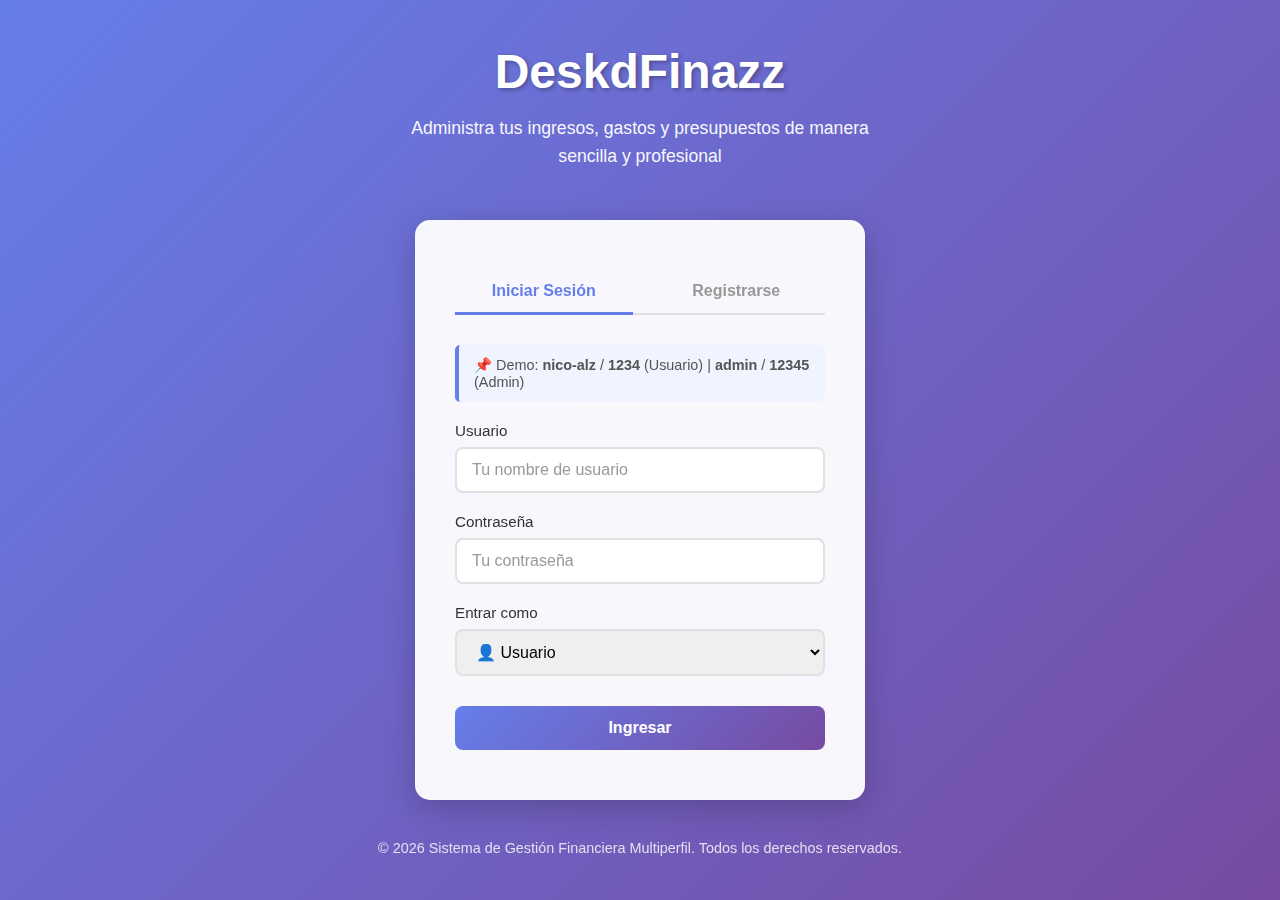
<file: index.html>
<!DOCTYPE html>
<html lang="es">
<head>
    <meta charset="UTF-8">
    <meta name="viewport" content="width=device-width, initial-scale=1.0">
    <link rel="stylesheet" href="https://fonts.google.com/specimen/Oswald">
    <title>Gestión Financiera Multiperfil</title>
    <link rel="stylesheet" href="assets/css/style.css">
    <style>
        * {
            margin: 0;
            padding: 0;
            box-sizing: border-box;
        }

        body {
            font-family: 'Segoe UI', Tahoma, Geneva, Verdana, sans-serif;
            background: linear-gradient(135deg, #667eea 0%, #764ba2 100%);
            min-height: 100vh;
            display: flex;
            flex-direction: column;
            justify-content: center;
            align-items: center;
            padding: 20px;
        }

        .header-section {
            text-align: center;
            color: white;
            margin-bottom: 50px;
        }

        .header-section h1 {
            font-size: 3em;
            font-weight: 700;
            margin-bottom: 15px;
            text-shadow: 2px 2px 4px rgba(5, 5, 5, 0.3);
        }

        .header-section p {
            font-size: 1.1em;
            max-width: 500px;
            margin: 0 auto;
            opacity: 0.95;
            line-height: 1.6;
        }

        .auth-container {
            background: rgba(255, 255, 255, 0.95);
            backdrop-filter: blur(10px);
            border-radius: 15px;
            box-shadow: 0 8px 32px rgba(0, 0, 0, 0.2);
            width: 100%;
            max-width: 450px;
            padding: 50px 40px;
            animation: slideUp 0.6s ease-out;
        }

        @keyframes slideUp {
            from {
                opacity: 0;
                transform: translateY(30px);
            }
            to {
                opacity: 1;
                transform: translateY(0);
            }
        }

        .tabs {
            display: flex;
            gap: 15px;
            margin-bottom: 30px;
            border-bottom: 2px solid #e0e0e0;
        }

        .tab-button {
            flex: 1;
            padding: 12px 0;
            border: none;
            background: none;
            font-size: 1em;
            font-weight: 600;
            color: #999;
            cursor: pointer;
            transition: all 0.3s ease;
            border-bottom: 3px solid transparent;
            margin-bottom: -2px;
        }

        .tab-button.active {
            color: #667eea;
            border-bottom-color: #667eea;
        }

        .tab-button:hover {
            color: #667eea;
        }

        .tab-content {
            display: none;
        }

        .tab-content.active {
            display: block;
            animation: fadeIn 0.3s ease-out;
        }

        @keyframes fadeIn {
            from {
                opacity: 0;
            }
            to {
                opacity: 1;
            }
        }

        .form-group {
            margin-bottom: 20px;
        }

        .form-group label {
            display: block;
            margin-bottom: 8px;
            color: #333;
            font-weight: 500;
            font-size: 0.95em;
        }

        .form-group input,
        .form-group select {
            width: 100%;
            padding: 12px 15px;
            border: 2px solid #e0e0e0;
            border-radius: 8px;
            font-size: 1em;
            transition: all 0.3s ease;
            font-family: inherit;
        }

        .form-group input:focus,
        .form-group select:focus {
            outline: none;
            border-color: #667eea;
            box-shadow: 0 0 0 3px rgba(102, 126, 234, 0.1);
            background-color: #f8f9ff;
        }

        .form-group input::placeholder {
            color: #999;
        }

        .submit-btn {
            width: 100%;
            padding: 13px;
            background: linear-gradient(135deg, #667eea 0%, #764ba2 100%);
            color: white;
            border: none;
            border-radius: 8px;
            font-size: 1em;
            font-weight: 600;
            cursor: pointer;
            transition: all 0.3s ease;
            margin-top: 10px;
        }

        .submit-btn:hover {
            transform: translateY(-2px);
            box-shadow: 0 5px 20px rgba(102, 126, 234, 0.4);
        }

        .submit-btn:active {
            transform: translateY(0);
        }

        .error-message {
            color: #e74c3c;
            font-size: 0.9em;
            margin-top: 5px;
            display: none;
        }

        .error-message.show {
            display: block;
        }

        .info-box {
            background: #f0f4ff;
            border-left: 4px solid #667eea;
            padding: 12px 15px;
            border-radius: 5px;
            font-size: 0.9em;
            color: #555;
            margin-bottom: 20px;
        }

        footer {
            margin-top: 40px;
            text-align: center;
            color: white;
            font-size: 0.9em;
            opacity: 0.8;
        }

        @media (max-width: 600px) {
            .auth-container {
                padding: 35px 25px;
            }

            .header-section h1 {
                font-size: 2em;
            }

            .header-section p {
                font-size: 1em;
            }
        }
    </style>
</head>
<body>
    <div class="header-section">
        <h1> DeskdFinazz</h1>
        <p>Administra tus ingresos, gastos y presupuestos de manera sencilla y profesional</p>
    </div>

    <div class="auth-container">
        <div class="tabs">
            <button class="tab-button active" id="login-tab" data-tab="login">Iniciar Sesión</button>
            <button class="tab-button" id="register-tab" data-tab="register">Registrarse</button>
        </div>

        <!-- LOGIN TAB -->
        <div id="login" class="tab-content active">
            <div class="info-box">
                📌 Demo: <strong>nico-alz</strong> / <strong>1234</strong> (Usuario) | <strong>admin</strong> / <strong>12345</strong> (Admin)
            </div>
            <form id="login-form">
                <div class="form-group">
                    <label for="login-username">Usuario</label>
                    <input type="text" id="login-username" placeholder="Tu nombre de usuario" required>
                </div>
                <div class="form-group">
                    <label for="login-password">Contraseña</label>
                    <input type="password" id="login-password" placeholder="Tu contraseña" required>
                </div>
                <div class="form-group">
                    <label for="login-role">Entrar como</label>
                    <select id="login-role">
                        <option value="user">👤 Usuario</option>
                        <option value="admin">👨‍💼 Administrador</option>
                    </select>
                </div>
                <button type="submit" class="submit-btn">Ingresar</button>
                <div class="error-message" id="login-error"></div>
            </form>
        </div>

        <!-- REGISTER TAB -->
        <div id="register" class="tab-content">
            <form id="register-form">
                <div class="form-group">
                    <label for="register-name">Nombre completo</label>
                    <input type="text" id="register-name" placeholder="Tu nombre" required>
                    <div class="error-message"></div>
                </div>
                <div class="form-group">
                    <label for="register-username">Usuario</label>
                    <input type="text" id="register-username" placeholder="Mínimo 4 caracteres" required minlength="4">
                    <div class="error-message"></div>
                </div>
                <div class="form-group">
                    <label for="register-password">Contraseña</label>
                    <input type="password" id="register-password" placeholder="Mínimo 4 caracteres" required minlength="4">
                    <div class="error-message"></div>
                </div>
                <div class="form-group">
                    <label for="register-password-confirm">Confirmar Contraseña</label>
                    <input type="password" id="register-password-confirm" placeholder="Repite tu contraseña" required minlength="4">
                    <div class="error-message"></div>
                </div>
                <div class="form-group">
                    <label for="register-role">Tipo de cuenta</label>
                    <select id="register-role">
                        <option value="user">👤 Usuario Estándar</option>
                        <option value="admin">👨‍💼 Administrador</option>
                    </select>
                </div>
                <button type="submit" class="submit-btn">Crear Cuenta</button>
                <div class="error-message" id="register-error"></div>
            </form>
        </div>
    </div>

    <footer>
        <p>&copy; 2026 Sistema de Gestión Financiera Multiperfil. Todos los derechos reservados.</p>
    </footer>

    <script src="assets/js/storage.js"></script>
    <script src="assets/js/app.js"></script>
    <script>
        // Tab switching logic
        document.querySelectorAll('.tab-button').forEach(button => {
            button.addEventListener('click', () => {
                const tabName = button.getAttribute('data-tab');
                
                // Remove active class from all buttons and contents
                document.querySelectorAll('.tab-button').forEach(b => b.classList.remove('active'));
                document.querySelectorAll('.tab-content').forEach(c => c.classList.remove('active'));
                
                // Add active class to clicked button and corresponding content
                button.classList.add('active');
                document.getElementById(tabName).classList.add('active');
            });
        });
    </script>
</body>
</html>
</file>
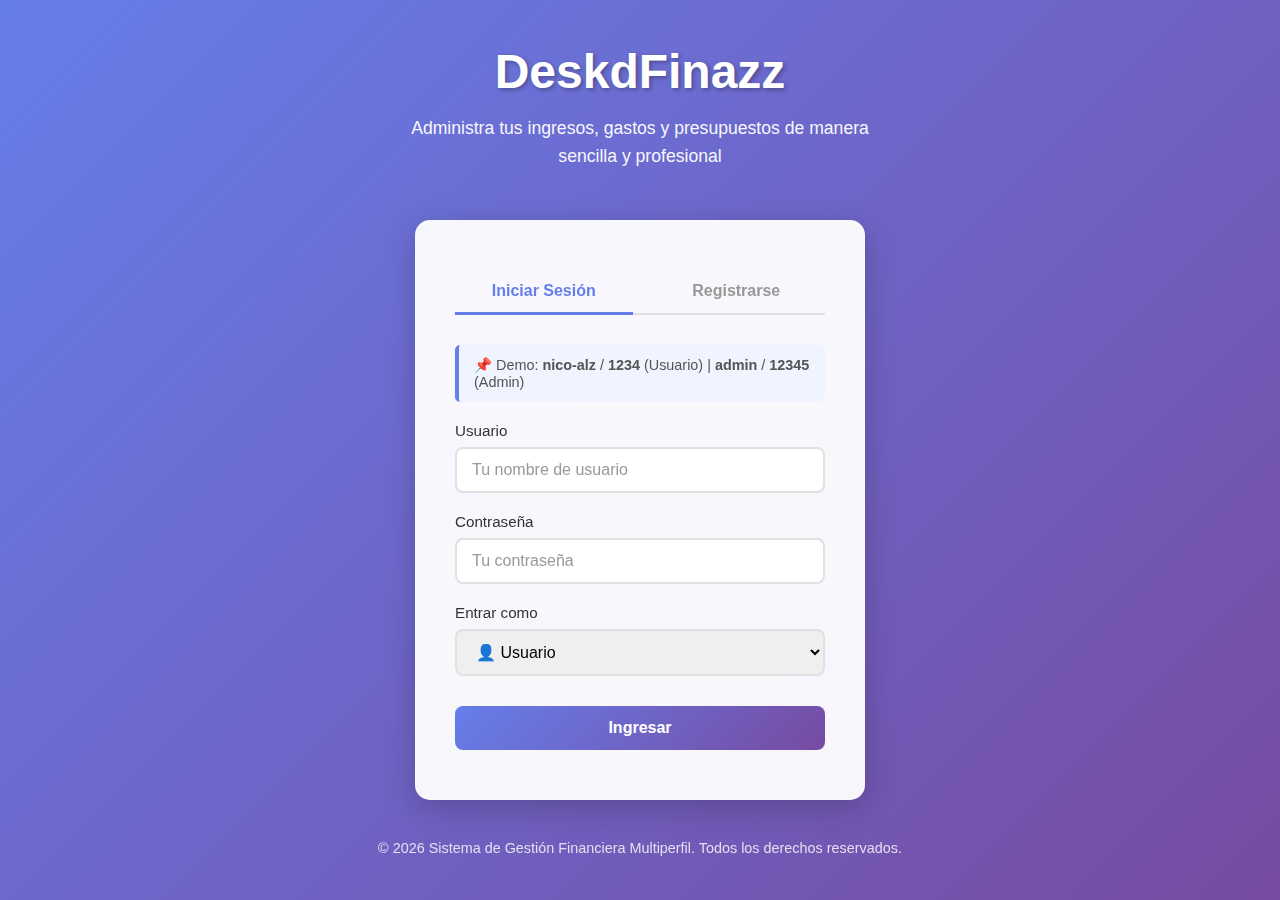
<file: admin.html>
<!DOCTYPE html>
<html lang="es">
<head>
    <meta charset="UTF-8">
    <meta name="viewport" content="width=device-width, initial-scale=1.0">
    <title>Panel de Administrador Financiero</title>
    <link href="https://cdn.jsdelivr.net/npm/bootstrap@5.3.0/dist/css/bootstrap.min.css" rel="stylesheet">
    <link rel="stylesheet" href="assets/css/style.css">
</head>
<body>
    <!-- NAVBAR -->
    <nav class="navbar navbar-dark bg-dark sticky-top">
        <div class="container-fluid">
            <span class="navbar-brand mb-0 h1">🔐 Panel Administrativo</span>
            <button id="logout" class="btn btn-outline-danger btn-sm">Cerrar sesión</button>
        </div>
    </nav>

    <div class="container-fluid py-4" id="admin-view">
        <div class="row">
            <div class="col-12">
                <h1 class="mb-4">Gestión Financiera - Administrador</h1>
            </div>
        </div>
        
        <!-- REPORTS SECTION -->
        <div class="row mb-4">
            <div class="col-12" id="reports"></div>
        </div>

        <!-- STATS SECTION -->
        <div class="row mb-4">
            <div class="col-12" id="stats"></div>
        </div>

        <!-- USERS LIST SECTION -->
        <div class="row mb-4">
            <div class="col-12" id="users-list"></div>
        </div>
    </div>

    <script src="https://cdn.jsdelivr.net/npm/bootstrap@5.3.0/dist/js/bootstrap.bundle.min.js"></script>
    <script src="assets/js/storage.js"></script>
    <script src="assets/js/finance.js"></script>
    <script src="assets/js/admin.js"></script>
    <script src="assets/js/app.js"></script>
    
    <footer class="footer mt-5 py-3 bg-dark text-white text-center">
        <div class="container">
            <small>&copy; 2026 Sistema de Gestión Financiera Multiperfil - Módulo Administrativo.</small>
        </div>
    </footer>
</body>
</html>
</file>
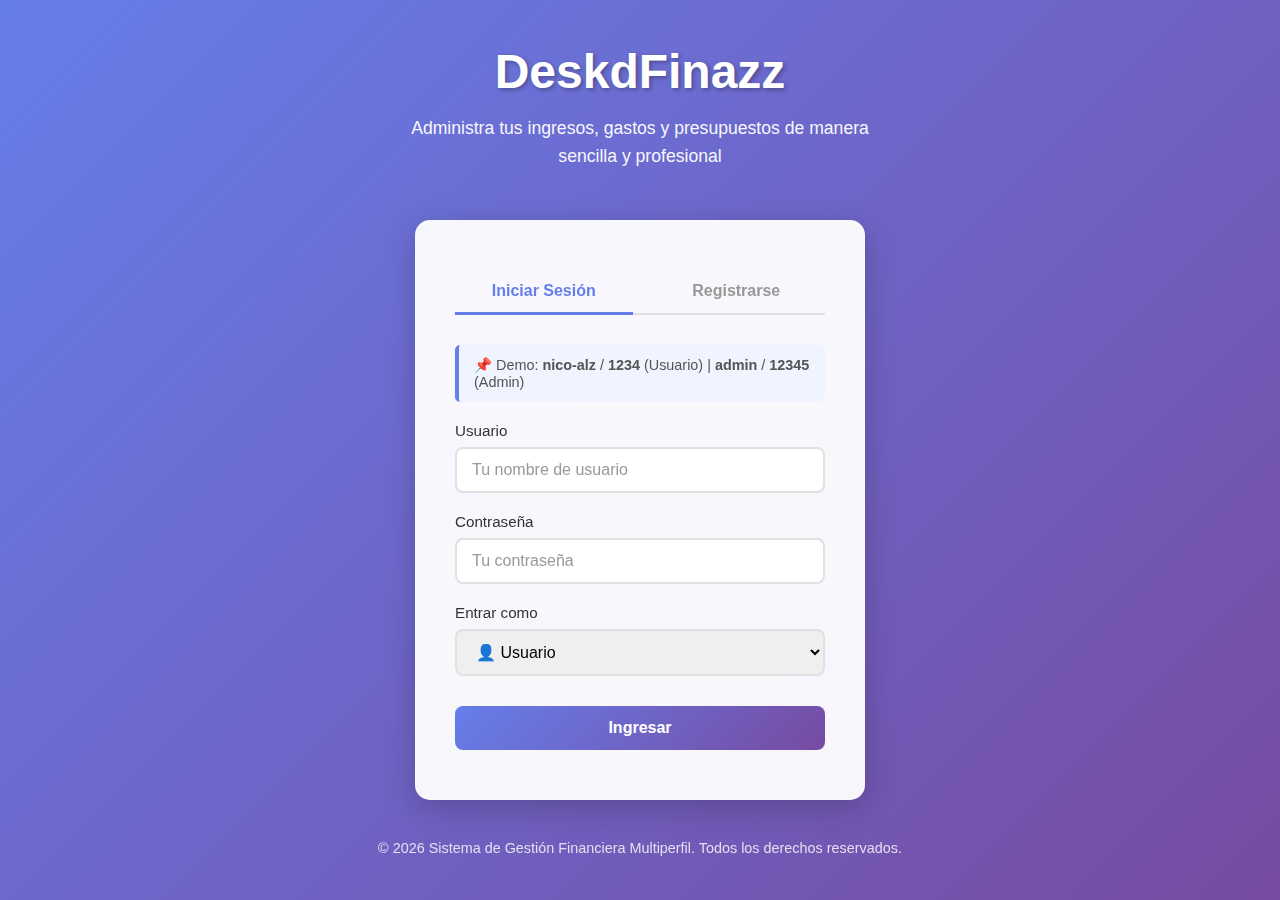
<file: dashboard.html>
<!DOCTYPE html>
<html lang="es">
<head>
    <meta charset="UTF-8">
    <meta name="viewport" content="width=device-width, initial-scale=1.0">
    <title>Panel de Usuario</title>
    <link href="https://cdn.jsdelivr.net/npm/bootstrap@5.3.0/dist/css/bootstrap.min.css" rel="stylesheet">
    <link rel="stylesheet" href="assets/css/style.css">
</head>
<body>
    <!-- NAVBAR -->
    <nav class="navbar navbar-dark bg-dark sticky-top">
        <div class="container-fluid">
            <span class="navbar-brand mb-0 h1">💼 Mi Cartera Financiera</span>
            <span id="user-name" class="text-white me-3" style="font-weight: 600;"></span>
            <button id="logout" class="btn btn-outline-danger btn-sm">Cerrar sesión</button>
        </div>
    </nav>

    <div class="container-fluid py-4">
        <div class="row mb-4">
            <div class="col-12">
                <h1>Panel de Usuario</h1>
            </div>
        </div>
        
        <!-- BALANCE SECTION -->
        <div class="row mb-4">
            <div class="col-12" id="balance"></div>
        </div>

        <!-- FINANCE CONTROLS SECTION -->
        <div class="row mb-5">
            <div class="col-lg-6">
                <div class="card">
                    <div class="card-body">
                        <h4 class="mb-4">📝 Registrar movimiento</h4>
                        <form id="movement-form">
                            <div class="mb-3">
                                <label for="mov-type" class="form-label">Tipo</label>
                                <select id="mov-type" class="form-select">
                                    <option value="income">Ingreso</option>
                                    <option value="expense">Gasto</option>
                                </select>
                            </div>
                            <div class="mb-3">
                                <label for="mov-amount" class="form-label">Monto</label>
                                <input type="number" step="0.01" id="mov-amount" class="form-control" required>
                            </div>
                            <div class="mb-3">
                                <label for="mov-date" class="form-label">Fecha</label>
                                <input type="date" id="mov-date" class="form-control" required>
                            </div>
                            <div class="mb-3">
                                <label for="mov-category" class="form-label">Categoría</label>
                                <select id="mov-category" class="form-select"></select>
                            </div>
                            <div class="mb-3">
                                <label for="mov-desc" class="form-label">Descripción</label>
                                <input type="text" id="mov-desc" class="form-control">
                            </div>
                            <button type="submit" class="btn btn-primary w-100">Guardar movimiento</button>
                        </form>
                    </div>
                </div>
            </div>
            <div class="col-lg-6">
                <div class="card mb-3">
                    <div class="card-body">
                        <h4 class="mb-4">🏷️ Categorías</h4>
                        <ul id="category-list" class="list-group mb-3"></ul>
                        <form id="category-form">
                            <div class="input-group">
                                <input type="text" id="new-category" class="form-control" placeholder="Nueva categoría" required>
                                <button type="submit" class="btn btn-primary">Agregar</button>
                            </div>
                        </form>
                    </div>
                </div>
                <div class="card">
                    <div class="card-body">
                        <h4 class="mb-4">💰 Presupuesto mensual</h4>
                        <form id="budget-form">
                            <div class="input-group mb-3">
                                <span class="input-group-text">$</span>
                                <input type="number" step="0.01" id="budget-amount" class="form-control" value="0">
                            </div>
                            <button type="submit" class="btn btn-primary w-100">Guardar presupuesto</button>
                        </form>
                    </div>
                </div>
            </div>
        </div>

        <!-- STATISTICS SECTION -->
        <div class="row mb-4">
            <div class="col-12" id="statistics"></div>
        </div>

        <!-- HISTORY SECTION -->
        <div class="row">
            <div class="col-12">
                <div class="card">
                    <div class="card-body">
                        <h4 class="mb-4">📊 Historial de movimientos</h4>
                        <form id="filter-form" class="row g-2 mb-4">
                            <div class="col-md-3">
                                <input type="date" id="filter-from" class="form-control" placeholder="Desde">
                            </div>
                            <div class="col-md-3">
                                <input type="date" id="filter-to" class="form-control" placeholder="Hasta">
                            </div>
                            <div class="col-md-3">
                                <select id="filter-category" class="form-select">
                                    <option value="">Todas las categorías</option>
                                </select>
                            </div>
                            <div class="col-md-3">
                                <button type="submit" class="btn btn-primary w-100">Aplicar filtro</button>
                            </div>
                        </form>
                        <button type="button" id="reset-filter" class="btn btn-outline-secondary mb-3">Limpiar filtros</button>
                        <div class="table-responsive">
                            <table class="table table-hover" id="history-table">
                                <thead class="table-dark">
                                    <tr>
                                        <th>Tipo</th>
                                        <th>Monto</th>
                                        <th>Fecha</th>
                                        <th>Categoría</th>
                                        <th>Descripción</th>
                                        <th>Acciones</th>
                                    </tr>
                                </thead>
                                <tbody></tbody>
                            </table>
                        </div>
                    </div>
                </div>
            </div>
        </div>
    </div>

    <script src="https://cdn.jsdelivr.net/npm/bootstrap@5.3.0/dist/js/bootstrap.bundle.min.js"></script>
    <script src="assets/js/storage.js"></script>
    <script src="assets/js/finance.js"></script>
    <script src="assets/js/user.js"></script>
    <script src="assets/js/app.js"></script>
    
    <footer class="footer mt-5 py-3 bg-dark text-white text-center">
        <div class="container">
            <small>&copy; 2026 Sistema de Gestión Financiera Multiperfil - Panel de Usuario.</small>
        </div>
    </footer>
</body>
</html>
</file>
<file: assets/css/style.css>
/* ==============================
   VARIABLES GLOBALES
================================= */
:root {
    --primary: #4A90E2;
    --primary-dark: #357ABD;
    --secondary: #9013FE;
    --secondary-dark: #7200C8;
    --bg-gradient: linear-gradient(135deg, #4A90E2 0%, #50E3C2 50%, #9013FE 100%);
    --text-dark: #0a2a5a;
    --white-glass: rgba(221, 206, 206, 0.315);
    --shadow-soft: 0 10px 25px rgba(197, 187, 187, 0.15);
}

/* ==============================
   BODY
================================= */
body {
    background: var(--bg-gradient);
    background-attachment: fixed;
    color: var(--text-dark);
    font-family: 'Segoe UI', Tahoma, Geneva, Verdana, sans-serif;
    min-height: 100vh;
    display: flex;
    flex-direction: column;
}

/* ==============================
   CONTENEDOR PRINCIPAL
================================= */
.container {
    max-width: 800px;
    background: var(--white-glass);
    backdrop-filter: blur(10px);
    -webkit-backdrop-filter: blur(10px);
    padding: 2.5rem;
    border-radius: 16px;
    box-shadow: var(--shadow-soft);
    transition: transform 0.3s ease, box-shadow 0.3s ease;
}

.container:hover {
    transform: translateY(-5px);
    box-shadow: 0 15px 35px rgba(0, 0, 0, 0.2);
}

/* ==============================
   TEXTOS
================================= */
h1 {
    font-weight: 700;
}

.lead {
    font-size: 1.2rem;
    color: #333;
}

.description p {
    font-size: 1.05rem;
    color: #444;
}

/* ==============================
   BOTONES
================================= */
.btn {
    padding: 0.6rem 1.4rem;
    border-radius: 50px;
    font-weight: 600;
    transition: all 0.3s ease;
}

.btn-primary {
    background-color: var(--primary);
    border-color: var(--primary);
}

.btn-primary:hover {
    background-color: var(--primary-dark);
    border-color: var(--primary-dark);
    transform: translateY(-2px);
    box-shadow: 0 5px 15px rgba(74, 144, 226, 0.4);
}

.btn-secondary {
    background-color: var(--secondary);
    border-color: var(--secondary);
}

.btn-secondary:hover {
    background-color: var(--secondary-dark);
    border-color: var(--secondary-dark);
    transform: translateY(-2px);
    box-shadow: 0 5px 15px rgba(144, 19, 254, 0.4);
}

/* ==============================
   FORMULARIOS Y TABLAS
================================= */
.nav-tabs {
    border-bottom: 2px solid #e0e0e0;
    background: rgba(255, 255, 255, 0.5);
    border-radius: 12px 12px 0 0;
}

.nav-tabs .nav-link {
    color: #666;
    border: none;
    font-weight: 600;
    transition: all 0.3s ease;
}

.nav-tabs .nav-link:hover {
    color: var(--primary);
}

.nav-tabs .nav-link.active {
    color: white;
    background: linear-gradient(135deg, var(--primary), var(--secondary));
    border-bottom: 3px solid white;
}

.form-control, .form-select {
    border-radius: 8px;
    border: 1px solid #ddd;
    transition: all 0.3s ease;
}

.form-control:focus, .form-select:focus {
    border-color: var(--primary);
    box-shadow: 0 0 0 0.2rem rgba(74, 144, 226, 0.25);
}

.form-label {
    font-weight: 600;
    color: #333;
}

small.text-muted {
    font-size: 0.85rem;
    color: #999 !important;
}

/* ==============================
   PANEL ADMINISTRATIVO
================================= */
.navbar-brand {
    font-weight: 700;
    font-size: 1.3rem;
}

.card {
    border-radius: 12px;
    border: none;
    transition: all 0.3s ease;
}

.card:hover {
    transform: translateY(-3px);
    box-shadow: 0 8px 20px rgba(0, 0, 0, 0.12);
}

.card-body {
    padding: 1.5rem;
}

.table-hover tbody tr:hover {
    background-color: rgba(74, 144, 226, 0.05);
}

.table-danger {
    background-color: rgba(220, 53, 69, 0.1);
}

.badge {
    padding: 0.5rem 0.75rem;
    font-weight: 600;
}

.alert {
    border-radius: 12px;
    border: none;
}

.list-group-item {
    border-radius: 8px;
    border: 1px solid #e0e0e0;
    margin-bottom: 0.5rem;
}

.list-group-item-danger {
    background-color: rgba(220, 53, 69, 0.1);
    border-color: rgba(220, 53, 69, 0.3);
}

/* ==============================
   FOOTER
================================= */
.footer {
    margin-top: auto;
    background-color: #383737;
    font-size: 0.9rem;
}

/* ==============================
   RESPONSIVE
================================= */
@media (max-width: 576px) {
    .container {
        padding: 1.5rem;
    }

    h1 {
        font-size: 1.8rem;
    }

    .lead {
        font-size: 1rem;
    }
}
</file>
